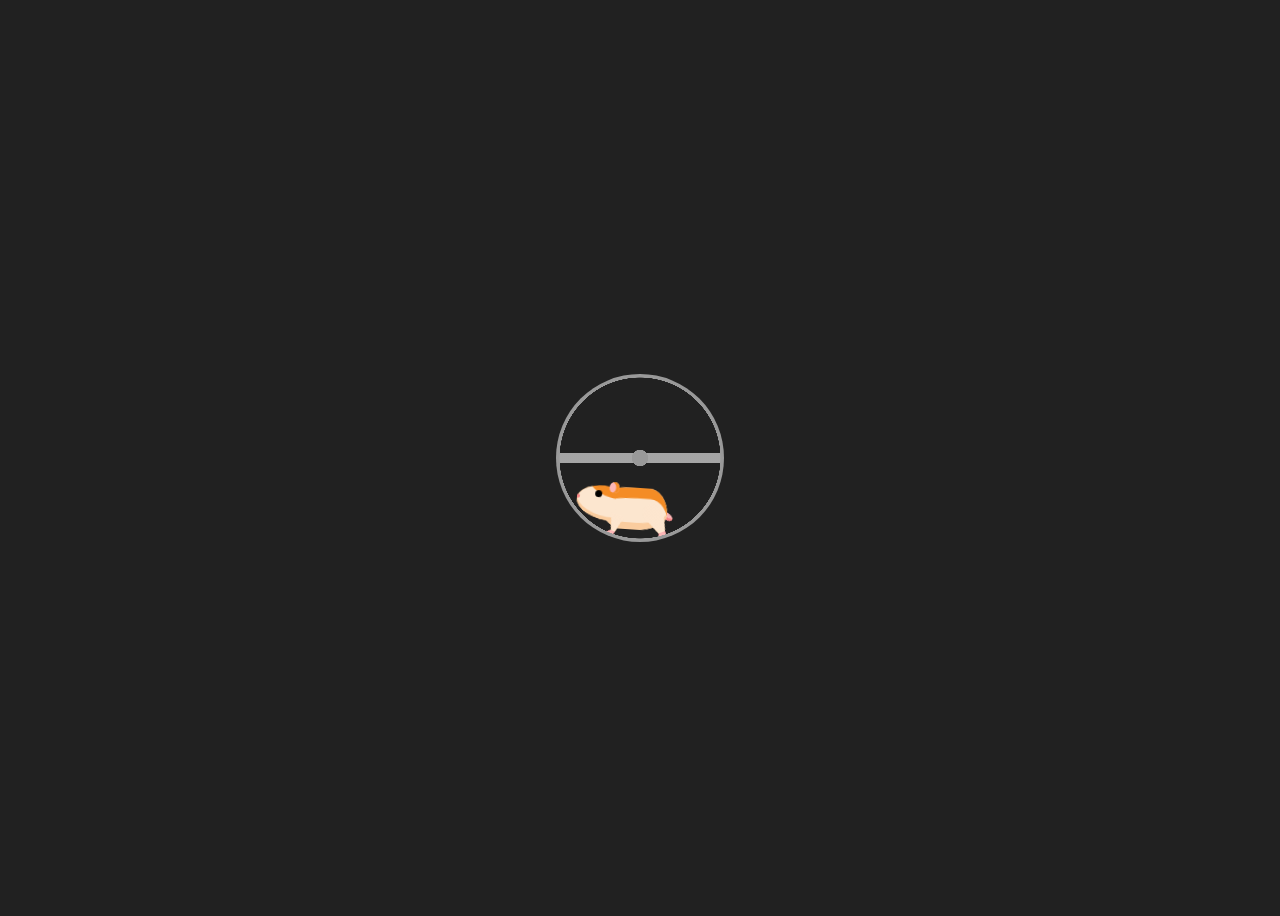
<file: index.html>
<html lang="en">
<head>
    <meta charset="UTF-8">
    <meta name="viewport" content="width=device-width, initial-scale=1.0">
    <title>Bienvenido al viaje</title>
    <link rel="stylesheet" href="index.css">
</head>
<body>
<script src="control.js"></script>
<div class="loader" id="loader">  
<div aria-label="Orange and tan hamster running in a metal wheel" role="img" class="wheel-and-hamster">
	<div class="wheel"></div>
	<div class="hamster">
		<div class="hamster__body">
			<div class="hamster__head">
				<div class="hamster__ear"></div>
				<div class="hamster__eye"></div>
				<div class="hamster__nose"></div>
			</div>
			<div class="hamster__limb hamster__limb--fr"></div>
			<div class="hamster__limb hamster__limb--fl"></div>
			<div class="hamster__limb hamster__limb--br"></div>
			<div class="hamster__limb hamster__limb--bl"></div>
			<div class="hamster__tail"></div>
		</div>
	</div>
	<div class="spoke"></div>
</div>
</div>

<div id="content" class="hidden">
    <div class="control1">
        <h1>Lista para esta aventura en tus recuerdos</h1>
        <div class="boton">
            <a href="amorcito.html">
        <button> I'M READY</button>
    </a>
    </div>
    </div>

</div>
</body>
</html>
</file>
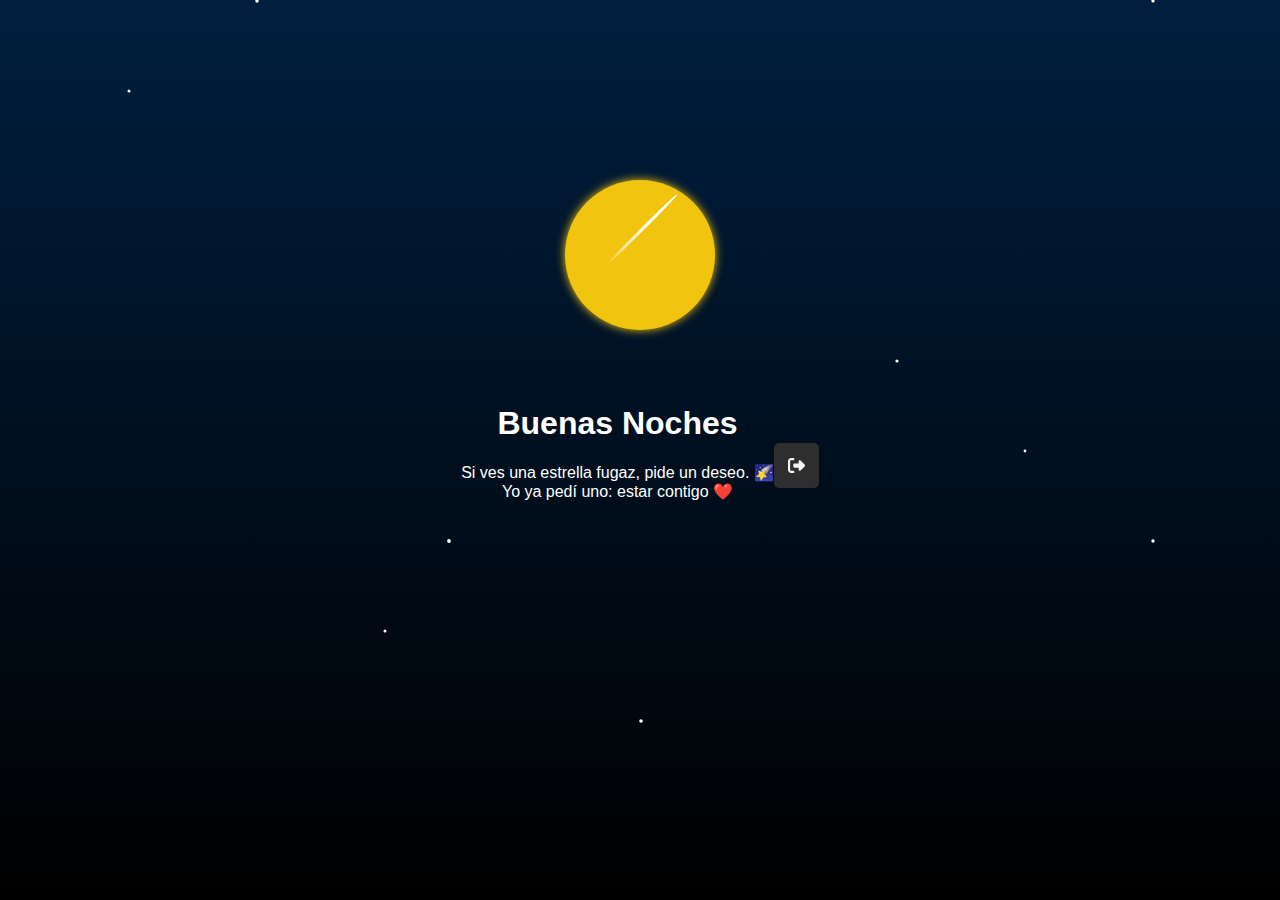
<file: main.html>
<!DOCTYPE html>
<html lang="es">
<head>
    <meta charset="UTF-8">
    <meta name="viewport" content="width=device-width, initial-scale=1.0">
    <title>Buenas Noches</title>
    <style>
        body {
            margin: 0;
            padding: 0;
            display: flex;
            justify-content: center;
            align-items: center;
            height: 100vh;
            background-color: #001f3f;
            color: white;
            font-family: 'Arial', sans-serif;
            overflow: hidden;
            background: linear-gradient(to bottom, #001f3f, #000);
        }
        .message {
            text-align: center;
            position: relative;
            z-index: 10;
        }
        .moon {
            position: absolute;
            top: 20%;
            left: 50%;
            width: 150px;
            height: 150px;
            background-color: #f1c40f;
            border-radius: 50%;
            box-shadow: 0 0 10px #f1c40f;
            transform: translateX(-50%);
        }
        .stars {
            position: absolute;
            width: 2px;
            height: 2px;
            background: white;
            border-radius: 50%;
            animation: twinkling 1.5s infinite alternate;
        }
        @keyframes twinkling {
            0% { opacity: 1.5; }
            100% { opacity: 1; }
        }
        .star-container {
            position: absolute;
            width: 100%;
            height: 100%;
            overflow: hidden;
        }
        .star-container div {
            position: absolute;
            width: 2px;
            height: 2px;
            background: white;
            border-radius: 50%;
            animation: twinkling 1.5s infinite alternate;
        }
        .star-container div:nth-child(even) { animation-duration: 2s; }
        .star-container div:nth-child(odd) { animation-duration: 1s; }
        .shooting-star {
            position: absolute;
            top: 20%;
            left: 50%;
            width: 3px;
            height: 100px;
            background: linear-gradient(white, rgba(255, 255, 255, 0));
            border-radius: 50%;
            transform: rotate(45deg);
            animation: shooting-star 3s infinite;
        }
        .shooting-star:nth-child(2) {
            animation-delay: 1s;
            left: 70%;
            animation-duration: 2s;
        }
        .shooting-star:nth-child(3) {
            animation-delay: 2s;
            left: 30%;
            animation-duration: 4s;
        }
        @keyframes shooting-star {
            0% { transform: translateY(100vh) translateX(-200vh) rotate(72deg); opacity: 1; }
            100% { transform: translateY(0) translateX(100vh) rotate(72deg); opacity: 0; }
        }

        
/* From Uiverse.io by kennyotsu-monochromia */ 
.Btn {
  --black: #000000;
  --ch-black: #141414;
  --eer-black: #1b1b1b;
  --night-rider: #2e2e2e;
  --white: #ffffff;
  --af-white: #f3f3f3;
  --ch-white: #e1e1e1;
  display: flex;
  align-items: center;
  justify-content: flex-start;
  width: 45px;
  height: 45px;
  border: none;
  border-radius: 5px;
  cursor: pointer;
  position: relative;
  overflow: hidden;
  transition-duration: .3s;
  box-shadow: 2px 2px 10px rgba(0, 0, 0, 0.199);
  background-color: var(--night-rider);
  margin-left: auto; /* Mueve el botón a la derecha */
  margin-right: 0; /* Ajusta el espacio a la derecha según sea necesario */
  display: flex;
  margin-bottom: 20px;
}

/* plus sign */
.sign {
  width: 100%;
  transition-duration: .3s;
  display: flex;
  align-items: center;
  justify-content: center;
}

.sign svg {
  width: 17px;
}

.sign svg path {
  fill: var(--af-white);
}
/* text */
.text {
  position: absolute;
  right: 0%;
  width: 0%;
  opacity: 0;
  color: var(--af-white);
  font-size: 1.2em;
  font-weight: 600;
  transition-duration: .3s;
  z-index: 1;
}
/* hover effect on button width */
.Btn:hover {
  width: 125px;
  border-radius: 5px;
  transition-duration: .3s;
}

.Btn:hover .sign {
  width: 30%;
  transition-duration: .3s;
  padding-left: 20px;
}
/* hover effect button's text */
.Btn:hover .text {
  opacity: 1;
  width: 70%;
  transition-duration: .3s;
  padding-right: 10px;
}
/* button click effect*/
.Btn:active {
  transform: translate(2px ,2px);
}

.control{
    margin-top: 50px;
    position: relative;
    display: flex;

}

    </style>
</head>
<body>
    
    <div class="moon">

    </div>
    <div class="message">
        <h1>Buenas Noches</h1>
        <p>Si ves una estrella fugaz, pide un deseo. 🌠 <br>
            Yo ya pedí uno: estar contigo ❤️ </p>
    </div>
    <div class="star-container">
        <div style="transform: translate(50vw, -40vh) scale(1.5);"></div>
        <div style="transform: translate(60vw, -30vh) scale(1.8);"></div>
        <div style="transform: translate(70vw, -20vh) scale(1.7);"></div>
        <div style="transform: translate(80vw, -10vh) scale(1.9);"></div>
        <div style="transform: translate(90vw, 0vh) scale(1.6);"></div>
        <div style="transform: translate(40vw, -20vh) scale(1.4);"></div>
        <div style="transform: translate(30vw, -10vh) scale(1.3);"></div>
        <div style="transform: translate(20vw, 0vh) scale(1.7);"></div>
        <div style="transform: translate(10vw, 10vh) scale(1.5);"></div>
        <div style="transform: translate(50vw, 80vh) scale(1.8);"></div>
        <div style="transform: translate(35vw, 60vh) scale(1.9);"></div>
        <div style="transform: translate(70vw, 40vh) scale(1.6);"></div>
        <div style="transform: translate(80vw, 50vh) scale(1.4);"></div>
        <div style="transform: translate(90vw, 60vh) scale(1.7);"></div>
        <div style="transform: translate(30vw, 70vh) scale(1.5);"></div>
    </div>
    <div class="shooting-star"></div>
    <div class="shooting-star"></div>
    <div class="shooting-star"></div>

    <div class="control">
        <a href="pingu.html"> 
            <button class="Btn">
              
              <div class="sign"><svg viewBox="0 0 512 512"><path d="M377.9 105.9L500.7 228.7c7.2 7.2 11.3 17.1 11.3 27.3s-4.1 20.1-11.3 27.3L377.9 406.1c-6.4 6.4-15 9.9-24 9.9c-18.7 0-33.9-15.2-33.9-33.9l0-62.1-128 0c-17.7 0-32-14.3-32-32l0-64c0-17.7 14.3-32 32-32l128 0 0-62.1c0-18.7 15.2-33.9 33.9-33.9c9 0 17.6 3.6 24 9.9zM160 96L96 96c-17.7 0-32 14.3-32 32l0 256c0 17.7 14.3 32 32 32l64 0c17.7 0 32 14.3 32 32s-14.3 32-32 32l-64 0c-53 0-96-43-96-96L0 128C0 75 43 32 96 32l64 0c17.7 0 32 14.3 32 32s-14.3 32-32 32z"></path></svg></div>
              
              <div class="text"></div>
            </button>
        </a>   </div>
</body>
</html>
</file>
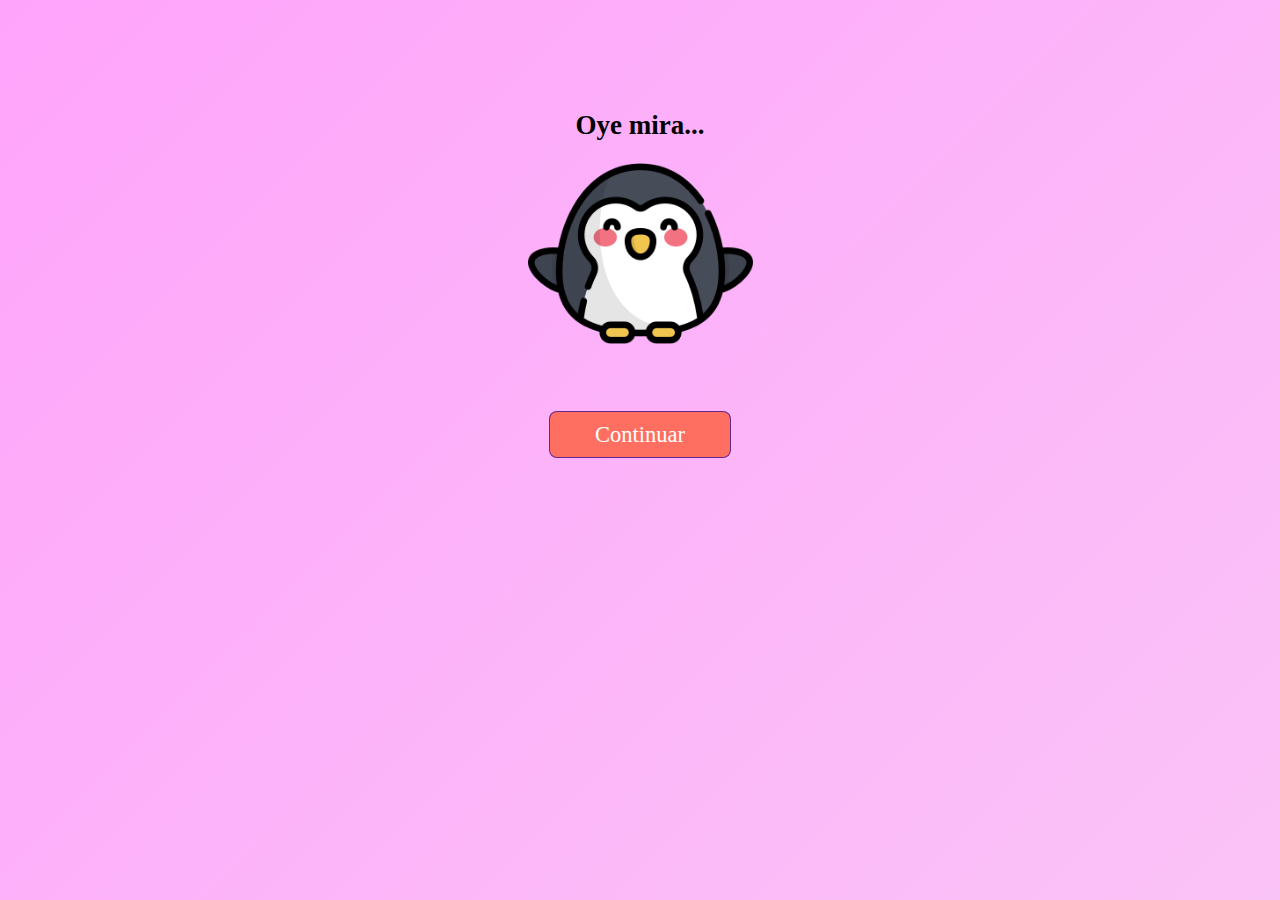
<file: pingu.html>
<!DOCTYPE html>
<html lang="es">

<head>
    <meta charset="UTF-8">
    <meta name="viewport" content="width=device-width, initial-scale=1.0">
    <title>Carta para ti</title>
    <style>
        body {
            display: flex;
            justify-content: center;
            align-items: center;
            height: 100vh;
            margin: 0;

            background: linear-gradient(135deg, #ffa4fb 0%, #fac3f7 100%);
        }

        .container {
            display: flex;
            justify-content: center;
            align-items: flex-start;
            text-align: center;
            width: 100%;
            height: 80%;
        }

        .content {
            display: flex;
            justify-content: center;
            align-items: center;
            flex-direction: column;
        }

        .gift {
            display: none;
        }

        .initial-gift-message {
            display: none;
            font-size: 3vh;
            font-weight: 520;
            color: #000000;
            margin-top: 20px;
            width: 100%;
            font-weight: 550;
        }

        .initial-gift-message-2 {
            display: none;
            font-size: 3vh;
            font-weight: 520;
            color: #000000;
            margin-top: 20px;
            width: 100%;
            font-weight: 550;
        }

        @keyframes pop-in {
            0% {
                transform: scale(0) rotate(180deg);
            }

            100% {
                transform: scale(1) rotate(360deg);
            }
        }


        input[type="radio"] {
            display: none;
        }

        #gift1:checked~.container .initial-gift-message {
            display: block;
        }

        .dibujo {
            width: 50vh;
            height: 30vh;
        }

        .dibujo1 {
            width: 50vh;
            height: 30vh;
            display: none;
        }

        .carta {
            position: relative;
            bottom: 20vh;
            left: 11vh;
        }

        .boton {
            width: 20vh;
            height: 5vh;
            border: 1px solid rgba(25, 0, 167, 0.664);
            background-color: #ff6f61;
            color: white;
            display: flex;
            justify-content: center;
            align-items: center;
            border-radius: 8px;
            font-size: 2.5vh;
        }

        .boton:hover {
            background-color: #ff9c93;
            cursor: pointer;
        }

        .boton2 {
            width: 20vh;
            height: 5vh;
            border: 1px solid rgba(25, 0, 167, 0.664);
            background-color: #ff6f61;
            color: white;
            display: none;
            border-radius: 8px;
            font-size: 2.5vh;
        }

        .boton2:hover {
            background-color: #ff9c93;
            cursor: pointer;
        }

        .small-gift-message {
            display: none;
            font-size: 200px;
            color: #333;

            animation: pop-in 2s;
        }

        .texto-small-gift-message {
            display: none;
            font-size: 3vh;
            font-weight: 520;
            color: #000000;
            margin-top: 20px;
            width: 100%;

        }

        .small-gift-message:hover {
            cursor: pointer;
        }

        #boton1:checked~.container .initial-gift-message,
        #small-gift-message:checked~.container .initial-gift-message {
            display: none;
        }

        #boton1:checked~.container .dibujo,
        #small-gift-message:checked~.container .dibujo {
            display: none;
        }

        #boton1:checked~.container .texto-small-gift-message,
        #small-gift-message:checked~.container .texto-small-gift-message {
            display: none;
        }

        #boton1:checked~.container .dibujo1,
        #boton1:checked~.container .small-gift-message,
        #boton1:checked~.container .initial-gift-message-2 {
            display: block;
        }

        #boton1:checked~.container .boton2{
            display: flex;
            justify-content: center;
            align-items: center;
        }

        #boton1:checked~.container .boton,
        #small-gift-message:checked~.container .boton {
            display: none;
        }

        #small-gift-message:checked~.container .mensajeFinal {
            display: flex;
        }


        .mensajeFinal {
            width: 38vh;
            height: 60vh;
            border: 4px solid rgb(80, 94, 155);
            border-radius: 10px;
            background-color: #e9eaff;
            color: black;
            padding: 16px;
            display: flex;
            flex-direction: column;
            justify-content: center;
            align-items: center;
            display: none;
        }

        .textoCarta {
            font-size: 5vh;
            text-align: center;
        }

        .textoPd {
            font-size: 2.4vh;
        }
    </style>
</head>

<body>


    <input type="radio" name="gift" id="gift1" checked>
    <input type="radio" name="gift" id="boton1">
    <input type="radio" name="gift" id="small-gift-message">
    <input type="radio" name="gift" id="mensajeFinal">


    <div class="container">
        <div class="content">

            <label for="gift1" class="gift" id="gift1">🎁</label>
            <div class="initial-gift-message">Oye mira...</div>
            <div class="dibujo">
                <div class="vaca">
                    <img style="width: 25vh;"
                        src="[data-uri]">
                </div>
            </div>
            <label for="boton1" class="boton" id="boton1">Continuar</label>

            
            <div class="initial-gift-message-2">Ha llegado esto para ti</div>
            <div class="dibujo1">
                <div class="vaca">
                    <img style="width: 25vh;"
                        src="[data-uri]">
                </div>
                <div class="carta">
                    <img style="width: 14vh;"
                        src="[data-uri]">
                </div>
            </div>

            <label for="small-gift-message" class="boton2" id="small-gift-message">Leer carta</label>

            <label for="texto-small-gift-message" class="texto-small-gift-message" id="texto-small-gift-message">Pulsa
                en la carta para abrir</label>
            <div class="mensajeFinal" id="mensajeFinal">
                <span class="textoCarta">Cuidate✨<br>
                    Eres lo mas Hermoso que he conocido<br>
                    Estoy orgulloso de ti<br>
                    Te quiero mucho <br>
                    Eres la mejor<br>
                    🐧❤️🐧
                </span>
            </div>
        </div>
    </div>
</body>

</html>
</file>
<file: index.css>
/* From Uiverse.io by Nawsome */ 
.wheel-and-hamster {
    --dur: 1s;
    position: relative;
    width: 12em;
    height: 12em;
    font-size: 14px;
  }
  
  .wheel,
  .hamster,
  .hamster div,
  .spoke {
    position: absolute;
  }
  
  .wheel,
  .spoke {
    border-radius: 50%;
    top: 0;
    left: 0;
    width: 100%;
    height: 100%;
  }
  
  .wheel {
    background: radial-gradient(100% 100% at center,hsla(0,0%,60%,0) 47.8%,hsl(0,0%,60%) 48%);
    z-index: 2;
  }
  
  .hamster {
    animation: hamster var(--dur) ease-in-out infinite;
    top: 50%;
    left: calc(50% - 3.5em);
    width: 7em;
    height: 3.75em;
    transform: rotate(4deg) translate(-0.8em,1.85em);
    transform-origin: 50% 0;
    z-index: 1;
  }
  
  .hamster__head {
    animation: hamsterHead var(--dur) ease-in-out infinite;
    background: hsl(30,90%,55%);
    border-radius: 70% 30% 0 100% / 40% 25% 25% 60%;
    box-shadow: 0 -0.25em 0 hsl(30,90%,80%) inset,
          0.75em -1.55em 0 hsl(30,90%,90%) inset;
    top: 0;
    left: -2em;
    width: 2.75em;
    height: 2.5em;
    transform-origin: 100% 50%;
  }
  
  .hamster__ear {
    animation: hamsterEar var(--dur) ease-in-out infinite;
    background: hsl(0,90%,85%);
    border-radius: 50%;
    box-shadow: -0.25em 0 hsl(30,90%,55%) inset;
    top: -0.25em;
    right: -0.25em;
    width: 0.75em;
    height: 0.75em;
    transform-origin: 50% 75%;
  }
  
  .hamster__eye {
    animation: hamsterEye var(--dur) linear infinite;
    background-color: hsl(0,0%,0%);
    border-radius: 50%;
    top: 0.375em;
    left: 1.25em;
    width: 0.5em;
    height: 0.5em;
  }
  
  .hamster__nose {
    background: hsl(0,90%,75%);
    border-radius: 35% 65% 85% 15% / 70% 50% 50% 30%;
    top: 0.75em;
    left: 0;
    width: 0.2em;
    height: 0.25em;
  }
  
  .hamster__body {
    animation: hamsterBody var(--dur) ease-in-out infinite;
    background: hsl(30,90%,90%);
    border-radius: 50% 30% 50% 30% / 15% 60% 40% 40%;
    box-shadow: 0.1em 0.75em 0 hsl(30,90%,55%) inset,
          0.15em -0.5em 0 hsl(30,90%,80%) inset;
    top: 0.25em;
    left: 2em;
    width: 4.5em;
    height: 3em;
    transform-origin: 17% 50%;
    transform-style: preserve-3d;
  }
  
  .hamster__limb--fr,
  .hamster__limb--fl {
    clip-path: polygon(0 0,100% 0,70% 80%,60% 100%,0% 100%,40% 80%);
    top: 2em;
    left: 0.5em;
    width: 1em;
    height: 1.5em;
    transform-origin: 50% 0;
  }
  
  .hamster__limb--fr {
    animation: hamsterFRLimb var(--dur) linear infinite;
    background: linear-gradient(hsl(30,90%,80%) 80%,hsl(0,90%,75%) 80%);
    transform: rotate(15deg) translateZ(-1px);
  }
  
  .hamster__limb--fl {
    animation: hamsterFLLimb var(--dur) linear infinite;
    background: linear-gradient(hsl(30,90%,90%) 80%,hsl(0,90%,85%) 80%);
    transform: rotate(15deg);
  }
  
  .hamster__limb--br,
  .hamster__limb--bl {
    border-radius: 0.75em 0.75em 0 0;
    clip-path: polygon(0 0,100% 0,100% 30%,70% 90%,70% 100%,30% 100%,40% 90%,0% 30%);
    top: 1em;
    left: 2.8em;
    width: 1.5em;
    height: 2.5em;
    transform-origin: 50% 30%;
  }
  
  .hamster__limb--br {
    animation: hamsterBRLimb var(--dur) linear infinite;
    background: linear-gradient(hsl(30,90%,80%) 90%,hsl(0,90%,75%) 90%);
    transform: rotate(-25deg) translateZ(-1px);
  }
  
  .hamster__limb--bl {
    animation: hamsterBLLimb var(--dur) linear infinite;
    background: linear-gradient(hsl(30,90%,90%) 90%,hsl(0,90%,85%) 90%);
    transform: rotate(-25deg);
  }
  
  .hamster__tail {
    animation: hamsterTail var(--dur) linear infinite;
    background: hsl(0,90%,85%);
    border-radius: 0.25em 50% 50% 0.25em;
    box-shadow: 0 -0.2em 0 hsl(0,90%,75%) inset;
    top: 1.5em;
    right: -0.5em;
    width: 1em;
    height: 0.5em;
    transform: rotate(30deg) translateZ(-1px);
    transform-origin: 0.25em 0.25em;
  }
  
  .spoke {
    animation: spoke var(--dur) linear infinite;
    background: radial-gradient(100% 100% at center,hsl(0,0%,60%) 4.8%,hsla(0,0%,60%,0) 5%),
          linear-gradient(hsla(0,0%,55%,0) 46.9%,hsl(0,0%,65%) 47% 52.9%,hsla(0,0%,65%,0) 53%) 50% 50% / 99% 99% no-repeat;
  }
  
  /* Animations */
  @keyframes hamster {
    from, to {
      transform: rotate(4deg) translate(-0.8em,1.85em);
    }
  
    50% {
      transform: rotate(0) translate(-0.8em,1.85em);
    }
  }
  
  @keyframes hamsterHead {
    from, 25%, 50%, 75%, to {
      transform: rotate(0);
    }
  
    12.5%, 37.5%, 62.5%, 87.5% {
      transform: rotate(8deg);
    }
  }
  
  @keyframes hamsterEye {
    from, 90%, to {
      transform: scaleY(1);
    }
  
    95% {
      transform: scaleY(0);
    }
  }
  
  @keyframes hamsterEar {
    from, 25%, 50%, 75%, to {
      transform: rotate(0);
    }
  
    12.5%, 37.5%, 62.5%, 87.5% {
      transform: rotate(12deg);
    }
  }
  
  @keyframes hamsterBody {
    from, 25%, 50%, 75%, to {
      transform: rotate(0);
    }
  
    12.5%, 37.5%, 62.5%, 87.5% {
      transform: rotate(-2deg);
    }
  }
  
  @keyframes hamsterFRLimb {
    from, 25%, 50%, 75%, to {
      transform: rotate(50deg) translateZ(-1px);
    }
  
    12.5%, 37.5%, 62.5%, 87.5% {
      transform: rotate(-30deg) translateZ(-1px);
    }
  }
  
  @keyframes hamsterFLLimb {
    from, 25%, 50%, 75%, to {
      transform: rotate(-30deg);
    }
  
    12.5%, 37.5%, 62.5%, 87.5% {
      transform: rotate(50deg);
    }
  }
  
  @keyframes hamsterBRLimb {
    from, 25%, 50%, 75%, to {
      transform: rotate(-60deg) translateZ(-1px);
    }
  
    12.5%, 37.5%, 62.5%, 87.5% {
      transform: rotate(20deg) translateZ(-1px);
    }
  }
  
  @keyframes hamsterBLLimb {
    from, 25%, 50%, 75%, to {
      transform: rotate(20deg);
    }
  
    12.5%, 37.5%, 62.5%, 87.5% {
      transform: rotate(-60deg);
    }
  }
  
  @keyframes hamsterTail {
    from, 25%, 50%, 75%, to {
      transform: rotate(30deg) translateZ(-1px);
    }
  
    12.5%, 37.5%, 62.5%, 87.5% {
      transform: rotate(10deg) translateZ(-1px);
    }
  }
  
  @keyframes spoke {
    from {
      transform: rotate(0);
    }
  
    to {
      transform: rotate(-1turn);
    }
  }

body{
    font-family: Poppins, sans-serif;
    background-color: #212121;
    color: rgb(242,243,244);
}
h1 {
    position: absolute;
    top: 100px; 
    left: 50%; 
    transform: translateX(-50%); /* Ajusta el centro del h1 */
    z-index: 1; 
}

.loader{
    display: flex;
    justify-content: center;
    align-items: center;
    height: 100vh;
}

.control1{
    display: flex;
    justify-content: center;
    align-items: center;
    height: 100vh;
    position: relative;

}


button {
    --green: #1BFD9C;
    font-size: 15px;
    padding: 0.7em 2.7em;
    letter-spacing: 0.06em;
    position: relative;
    font-family: inherit;
    border-radius: 0.6em;
    overflow: hidden;
    transition: all 0.3s;
    line-height: 1.4em;
    border: 2px solid var(--green);
    background: linear-gradient(to right, rgba(27, 253, 156, 0.1) 1%, transparent 40%,transparent 60% , rgba(27, 253, 156, 0.1) 100%);
    color: var(--green);
    box-shadow: inset 0 0 10px rgba(27, 253, 156, 0.4), 0 0 9px 3px rgba(27, 253, 156, 0.1);
  }
  
  button:hover {
    color: #82ffc9;
    box-shadow: inset 0 0 10px rgba(27, 253, 156, 0.6), 0 0 9px 3px rgba(27, 253, 156, 0.2);
  }
  
  button:before {
    content: "";
    position: absolute;
    left: -4em;
    width: 4em;
    height: 100%;
    top: 0;
    transition: transform .4s ease-in-out;
    background: linear-gradient(to right, transparent 1%, rgba(27, 253, 156, 0.1) 40%,rgba(27, 253, 156, 0.1) 60% , transparent 100%);
  }
  
  button:hover:before {
    transform: translateX(15em);
  }

.hidden {
    display: none;
}

.fade-out {
    opacity: 0;
    transition: opacity 1s ease-out;
}

#time-message {
    color: red;
    font-family: Arial, sans-serif;
}

.boton{
   display: flex; 
   justify-content: center;
}
</file>
